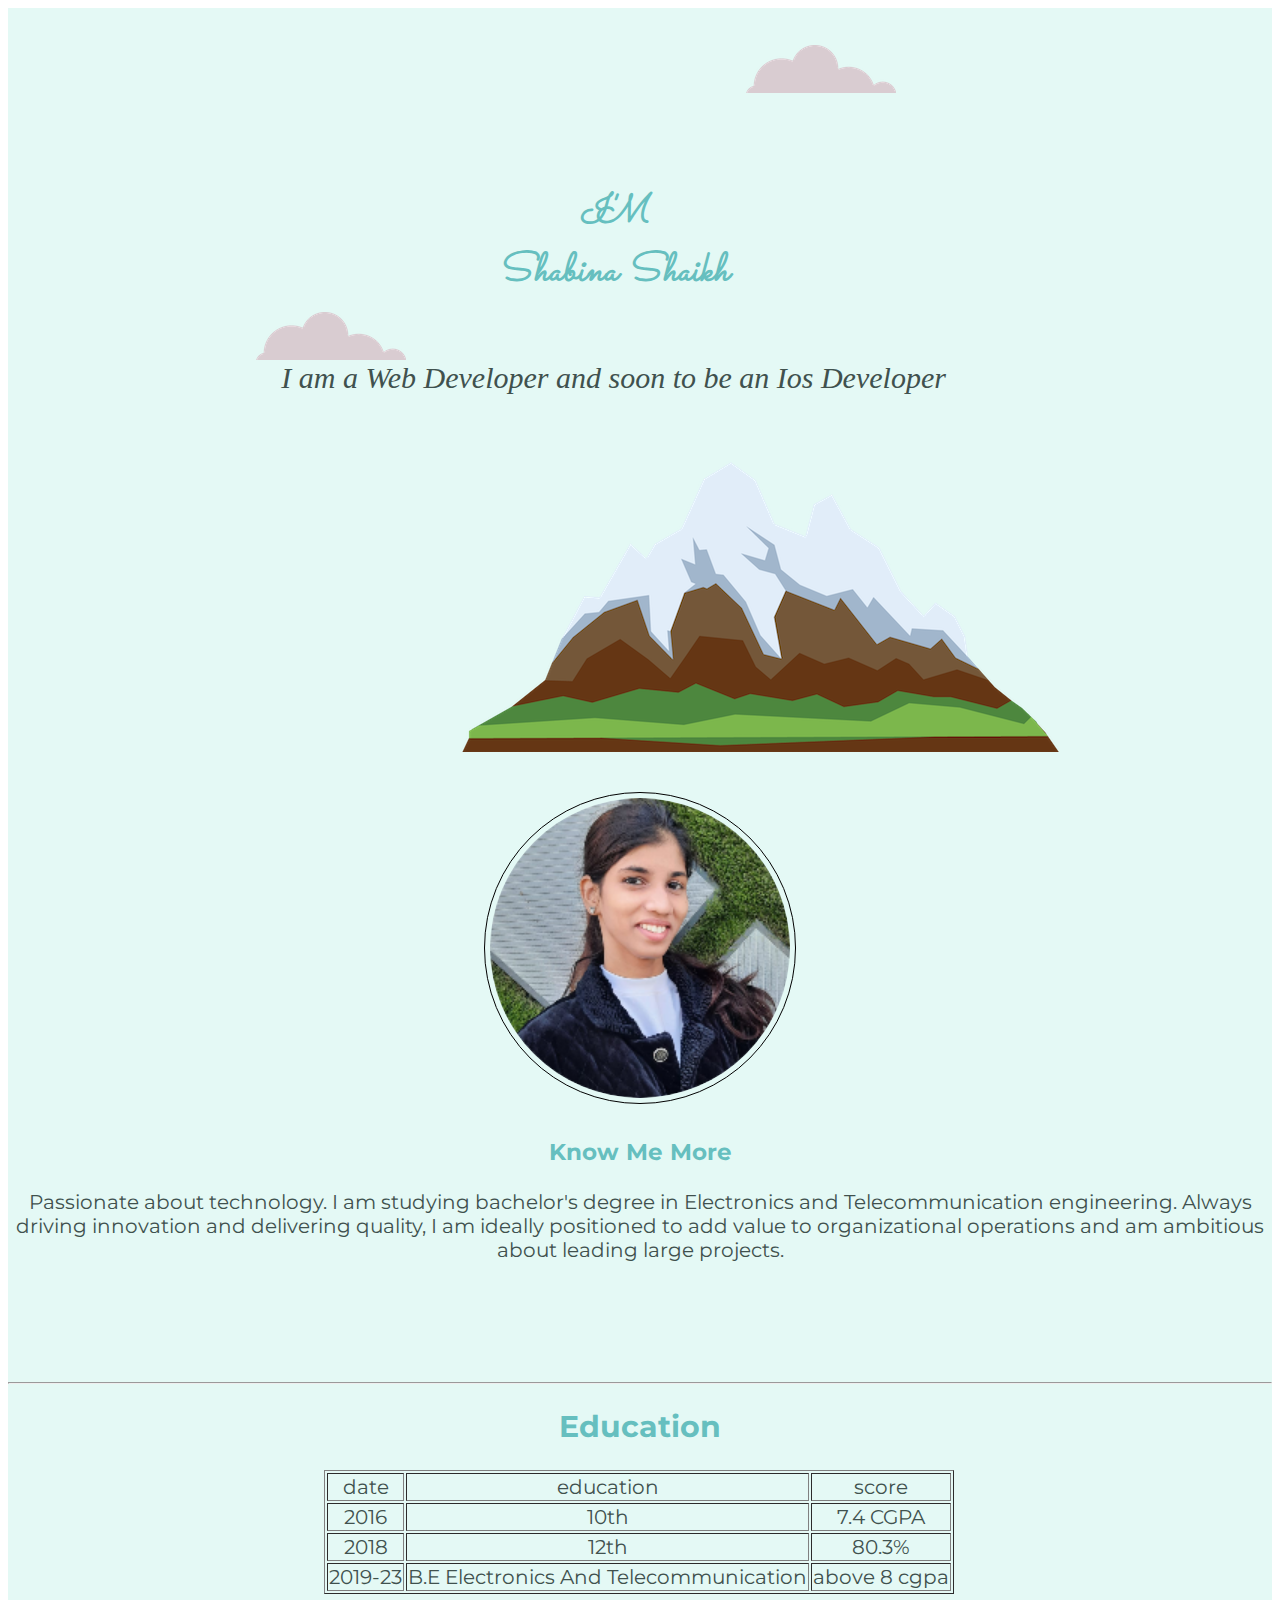
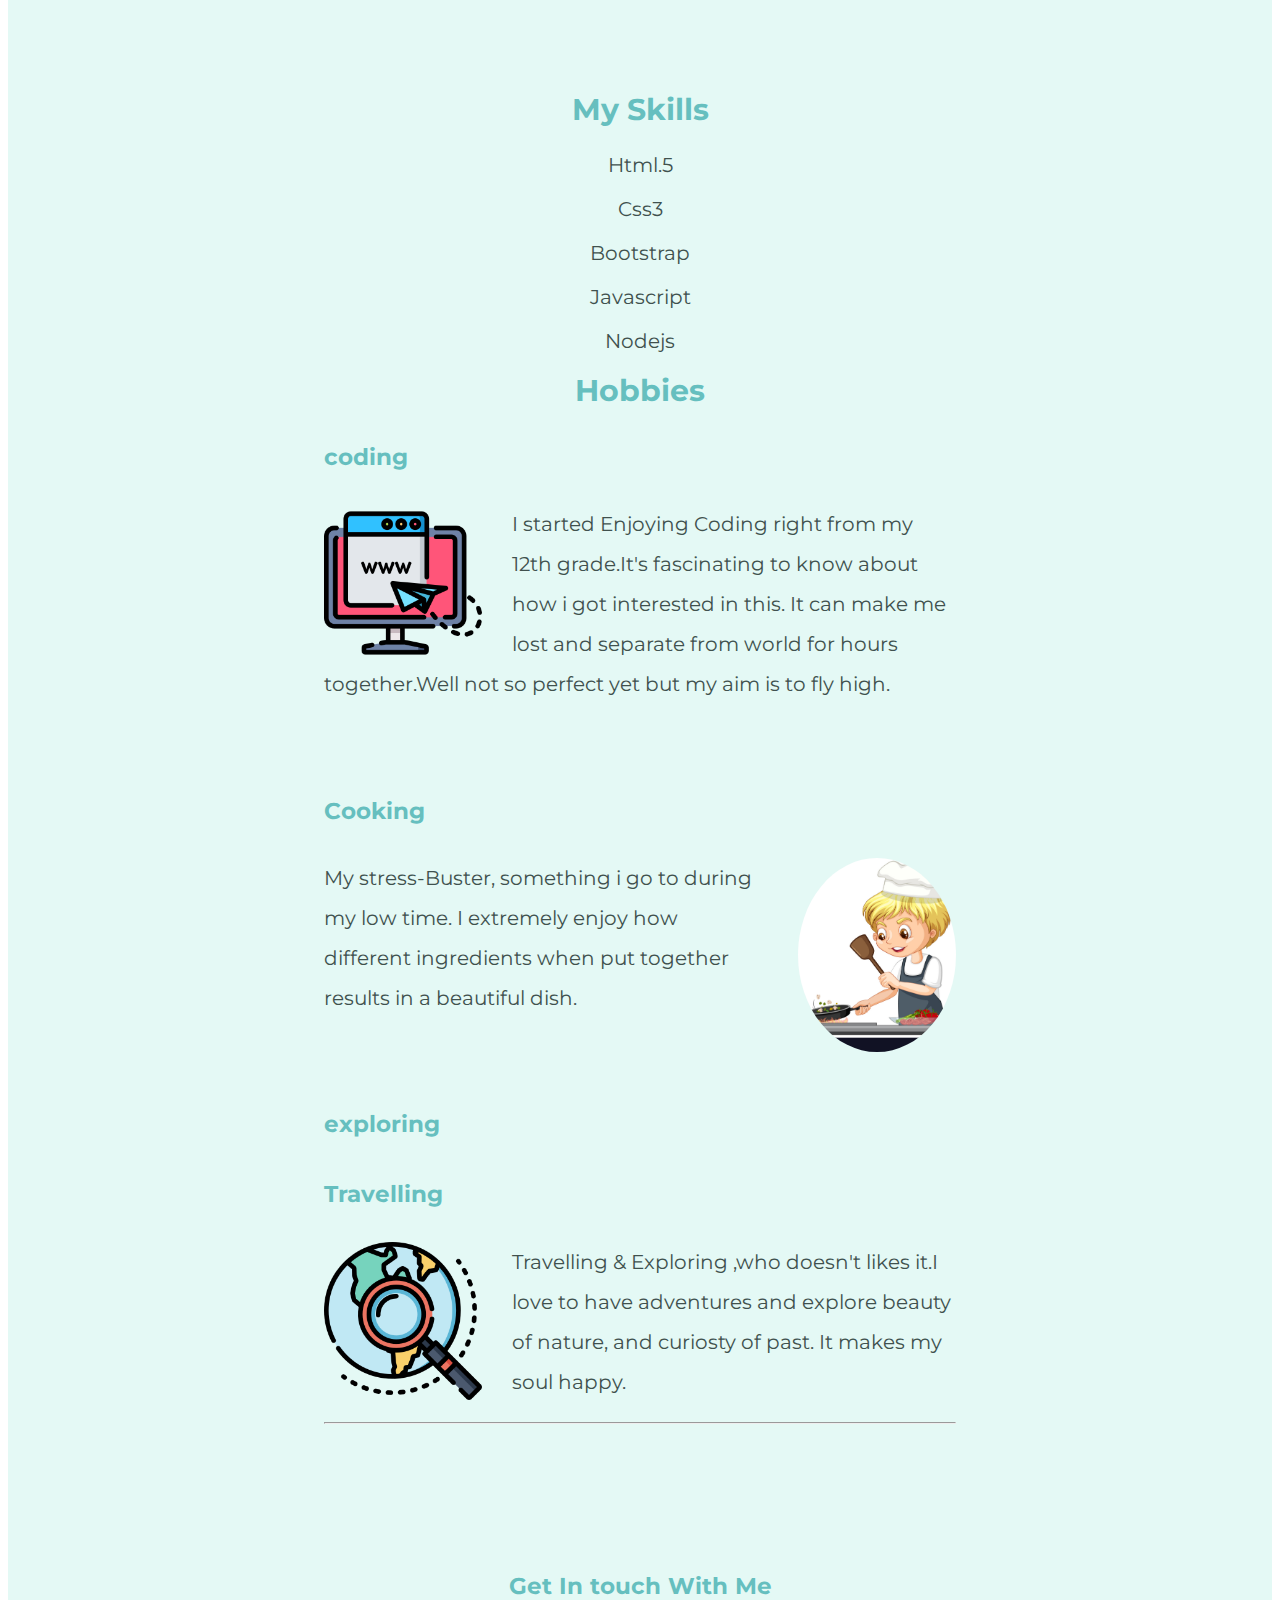
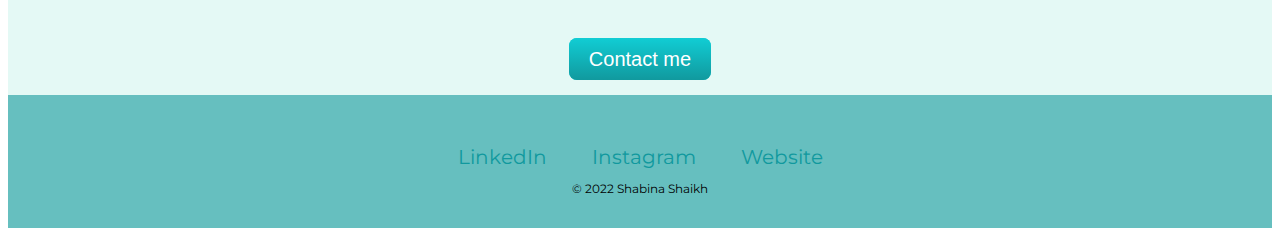
<file: index.html>
<!DOCTYPE html>
<html lang="en">
<head>
    <meta charset="UTF-8">
    <meta http-equiv="X-UA-Compatible" content="IE=edge">
    <meta name="viewport" content="width=device-width, initial-scale=1.0">
    <title>Shabina</title>
    <link rel="stylesheet" href="css/style.css">
    <link rel="stylesheet" href="contact.html">
    <link rel="icon" href="favicon.ico">
    <link rel="preconnect" href="https://fonts.googleapis.com">
<link rel="preconnect" href="https://fonts.gstatic.com" crossorigin>
<link href="https://fonts.googleapis.com/css2?family=Merriweather:ital@1&family=Montserrat&family=Sacramento&display=swap" rel="stylesheet">
<link href="https://fonts.googleapis.com/css2?family=Merriweather:ital@1&family=Montserrat&family=Sacramento&display=swap" rel="stylesheet">
</head>

<body>
    <div class="complete">
    
     <div class="head">
        <img class="upper-cloud" src="/cloud.png" alt="cloud-img">
        <h1 id="name"> <em> I'M <br> Shabina Shaikh</h1> </em>
        <p>I am a Web Developer and soon to be an Ios Developer</p>
           <img class="bottom-cloud" src="/cloud.png" alt="cloud-img">
          <img class="mountain" src="/mountain.png" alt="mountain-img">
    </div>
  <div class="middle-container">
      <img class="picture" src="shabinaa.jpg" alt="shabina profile pictur" >
      <h3>Know Me More</h3>
      <p> Passionate about technology. I am studying bachelor's degree in Electronics and Telecommunication engineering. Always driving innovation and delivering quality, I am ideally positioned to add value to organizational 
          operations and am ambitious about leading large projects. </p>
  </div>
  <hr>
<div class="education">
<h2>Education</h2>
 <table  border="1" >
  <thead> 
    <tr>
         <td>date</td>
         <td>education</td>
         <td>score</td>
     </tr>

     <tr>
         <td>2016</td>
         <td>10th </td>
         <td>7.4 CGPA</td>
     </tr>
     <tr>
         <td>2018</td>
         <td>12th </td>
         <td>80.3%</td>
     </tr>
     <tr>
         <td>2019-23</td>
         <td>B.E Electronics And Telecommunication </td>
         <td> above 8 cgpa</td>
     </tr>

    </thead> 
</table> 
</div> <br> 
<br> <br>
<div>
    <h2> My Skills</h2>
    <p>Html.5</p>
    <p>Css3</p>
    <p>Bootstrap</p>
    <p>Javascript</p>
    <p>Nodejs</p>
</div>

<div class="hobbies"> 
    <h2 >Hobbies</h2>
<div class="skill-row">
    <h3>coding</h3> 
   <img class="code" src="web.png" alt="coding">
   
     <p>I started Enjoying Coding right from my 12th grade.It's fascinating to know about how i got interested in this. It can make me lost and separate from world for hours
          together.Well not so perfect yet but my aim is to fly high.</p>
   <br>
</div>
<div class="skill-row">
    <h3>Cooking</h3> 
    <img class="cooking" src="cartoon.jpg" alt="cooking">
    <p class="cook-descitp">My stress-Buster, something i go to during my low time. I extremely enjoy
         how different ingredients when put together results in a beautiful dish.</p>
    <br>
</div>
<div class="skill-row">
     <h3>exploring</h3>
 
    <h3>Travelling</h3>
    <img class="explore" src="explore.png" alt="explorings"> 
     <p>Travelling & Exploring ,who doesn't likes it.I love to have adventures and explore beauty of nature,
         and curiosty of past. It makes my soul happy.
     </p>
    <hr> <br>
</div>

</div>


     <h3>Get In touch With Me</h3>
      <br>
       <a class="btn" href="contact.html"> Contact me</a> <br> <br>
  <div class="bottom-container">
      <a class="footer-link"  href="https://www.linkedin.com/in/shabina-shaikh-0194b522a">LinkedIn</a>
      <a class="footer-link"  href="https://instagram.com/_.shabbu._?utm_medium=copy_link">Instagram</a>
      <a class="footer-link"  href="#"> Website</a>
      <p class="copyright" >&copy; 2022 Shabina Shaikh</p>
 </div>
 
</div>
</body>
</html>
</file>
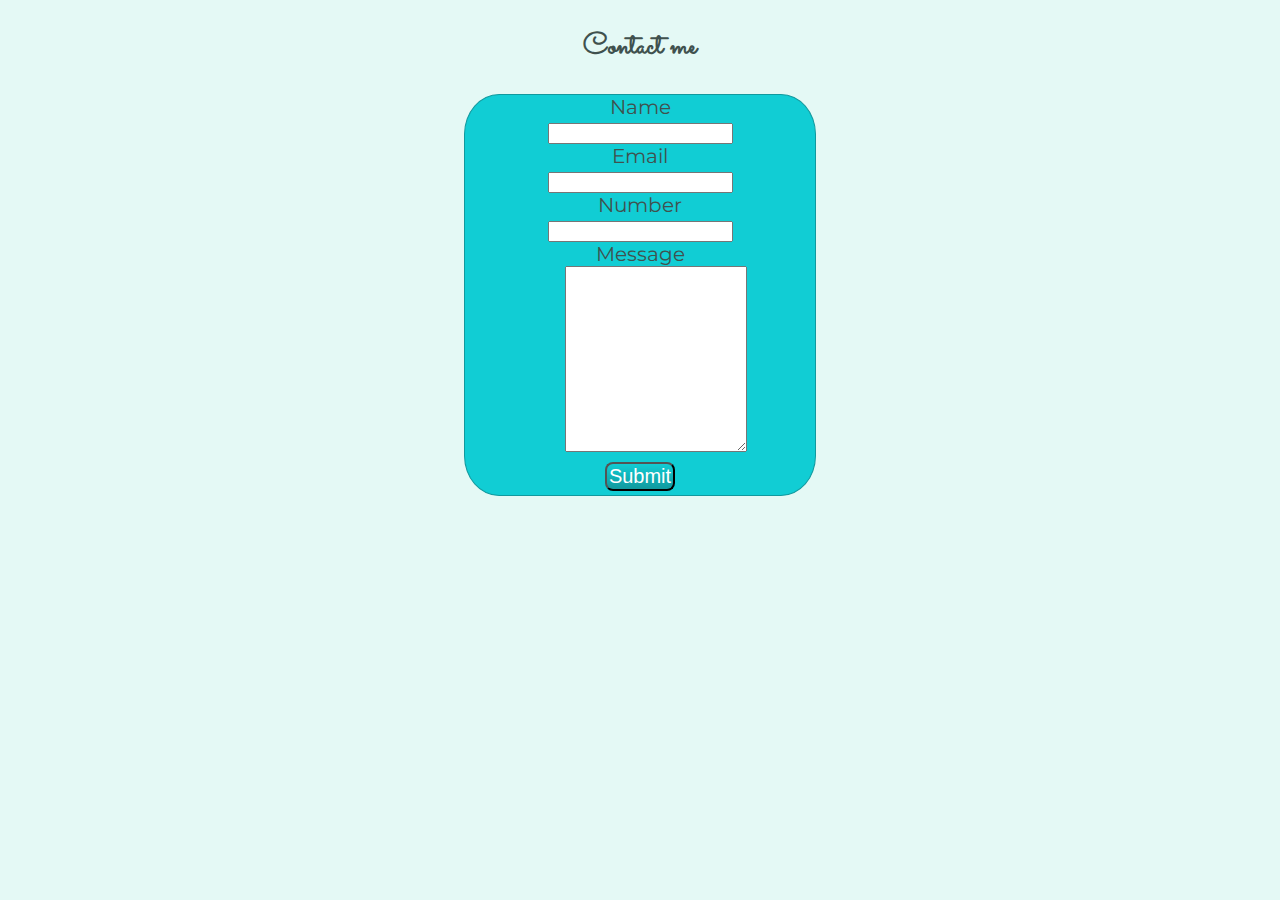
<file: contact.html>
<!DOCTYPE html>
<html lang="en">
<head>
    <meta charset="UTF-8">
    <meta http-equiv="X-UA-Compatible" content="IE=edge">
    <meta name="viewport" content="width=device-width, initial-scale=1.0">
    <link rel="preconnect" href="https://fonts.gstatic.com" crossorigin>
<link href="https://fonts.googleapis.com/css2?family=Merriweather:ital@1&family=Montserrat&family=Sacramento&display=swap" rel="stylesheet">
<link href="https://fonts.googleapis.com/css2?family=Merriweather:ital@1&family=Montserrat&family=Sacramento&display=swap" rel="stylesheet">
    <title>Contact</title>
<style>
body {
    background-color: #e4f9f5;
    font-family: 'Montserrat', sans-serif;
    font-size:20px;
    font-style: normal;

    background-color: #E4F9F5;
    text-align: center;
    color: #40514E;
    overflow: auto;
    
}
.contact {
    font-family: 'Sacramento', cursive;
    font-style: 40px;
}
  
 .form {
    
     width: 350px;
     height: 400px;
    border: 1px solid #11999e;
    background-color: #11cdd4;
    border-radius: 10%;

    margin: auto;
     
 }
 .name {
     display: block;
 }
.email {
    display: block;
}
.message {
  display: block;
  position: relative;
  left: 100px;
}
.number {
    display: block;
}
.btn {
    background: #11CDD4;
    background-image: -webkit-linear-gradient(top, #11CDD4, #11999E);
    background-image: -moz-linear-gradient(top, #11CDD4, #11999E);
    background-image: -ms-linear-gradient(top, #11CDD4, #11999E);
    background-image: -o-linear-gradient(top, #11CDD4, #11999E);
    background-image: linear-gradient(to bottom, #11CDD4, #11999E);
    -webkit-border-radius: 8;
    -moz-border-radius: 8;
    border-radius: 8px;
    font-family: Arial;
    color: #ffffff;
    font-size: 20px;
    padding: 1px 2px 1px 2px;
    text-decoration: none;
    margin-top: 10px;
   
  }
  
  .btn:hover {
    background: #30E3CB;
    background-image: -webkit-linear-gradient(top, #30E3CB, #2BC4AD);
    background-image: -moz-linear-gradient(top, #30E3CB, #2BC4AD);
    background-image: -ms-linear-gradient(top, #30E3CB, #2BC4AD);
    background-image: -o-linear-gradient(top, #30E3CB, #2BC4AD);
    background-image: linear-gradient(to bottom, #30E3CB, #2BC4AD);
    text-decoration: none;

</style>


</head>
<body>
    <h2 class="contact" >Contact me</h2>
    
    <form class="form" action="mailto:shabina.5119019.et@mhssce.ac.in" >
        <label class="name" for="name" aria-placeholder="shabina shaikh"> Name </label>
        <input type="text" name="name" id=""> <br>
        <label class="email" for="email" aria-placeholder="xyz@email.com">Email</label>
        <input type="email" name="email" id=""> <br>
        <label class="number" for="number">Number</label>
        <input type="number" name="" id=""> <br> 
        <label for="text">Message</label> 
        <textarea class="message" name="your message" id="" cols="20" rows="12"></textarea>
        <input class="btn" type="submit" name="submit" id="">
     </form>
</body>

</html>
</file>
<file: css/style.css>
.complete {
    font-family: 'Montserrat', sans-serif;
    font-size:20px;
    font-style: normal;

    background-color: #E4F9F5;
    text-align: center;
    color: #40514E;
    overflow: auto;
    
}
h1 , h2 ,h3  {
    color: #66BFBF;
  
}
.head {
    
   width: 100%;
   padding: 100px;
   
    background-color: #E4F9F5;
    font-style: italic;
    font-family: cursive;
    
   }
#name {
    padding: 40px;
    font-family: 'Sacramento', cursive;
    font-size: 40px;
    position: relative;
    right: 10%;
    top: 10px;
    
}
.mountain {
    position: relative;
    bottom: 30px;
    left: 20px;
}
.head p {
    font-family: cursive;
    font-size: 30px;
    position: relative;
    right: 10%;
    
}
.bottom-cloud {
      position: absolute;
      bottom: 60%;
      left: 20%;
}
.upper-cloud {
    position: absolute;
    right: 30%;
    top : 5%;
}
h2 {
   font-family: 'Montserrat', sans-serif;
}
.middle-container {
    text-align: center;
    position: relative;
    bottom: 100px;
}
.hobbies {
   
    display: inline;
    position: relative;
    bottom: 50px;
    padding: 100px;
    margin: 100% auto 100% auto;
   
}
.hobbies p {
    font-size: 20px;
   
}
.picture {
    border: 1px solid black;
    margin: 5px;
    padding: 5px;
    border-radius: 50%;
    width: 300px;
}
.picture:hover {
    width: 320px;
    background-color: #66bfbf;
}
.education {
 
  width: 50%;
  margin: auto;
}
.skill-row {
    width: 50%;
   margin: auto;
   text-align: left;
   line-height: 2;
  
}
 .code {
   width: 25%;
   float: left;
   margin-right: 30px;
}
.cooking {
    width: 25%;
    float: right;
    margin-left: 30px;
    border-radius: 50%;
} 
.explore {
    width: 25%;
    float: left;
    padding-right: 30px;
} 
.btn {
    background: #11CDD4;
    background-image: -webkit-linear-gradient(top, #11CDD4, #11999E);
    background-image: -moz-linear-gradient(top, #11CDD4, #11999E);
    background-image: -ms-linear-gradient(top, #11CDD4, #11999E);
    background-image: -o-linear-gradient(top, #11CDD4, #11999E);
    background-image: linear-gradient(to bottom, #11CDD4, #11999E);
    -webkit-border-radius: 8;
    -moz-border-radius: 8;
    border-radius: 8px;
    font-family: Arial;
    color: #ffffff;
    font-size: 20px;
    padding: 10px 20px 10px 20px;
    text-decoration: none;
   
  }
  
  .btn:hover {
    background: #30E3CB;
    background-image: -webkit-linear-gradient(top, #30E3CB, #2BC4AD);
    background-image: -moz-linear-gradient(top, #30E3CB, #2BC4AD);
    background-image: -ms-linear-gradient(top, #30E3CB, #2BC4AD);
    background-image: -o-linear-gradient(top, #30E3CB, #2BC4AD);
    background-image: linear-gradient(to bottom, #30E3CB, #2BC4AD);
    text-decoration: none;
  }
  .bottom-container {
      background-color: #66bfbf;
      color: black;
      padding: 50px 0 20px;

  }
  a {
      text-decoration: none;
    color: #11999E;
    font-family: 'Montserrat', sans-serif;
    margin: 10px 20px;   
  }
  a:hover {
      color: white;
      size: 20px;
  }
  .copyright {
      font-size: 0.75rem;

  }
</file>
